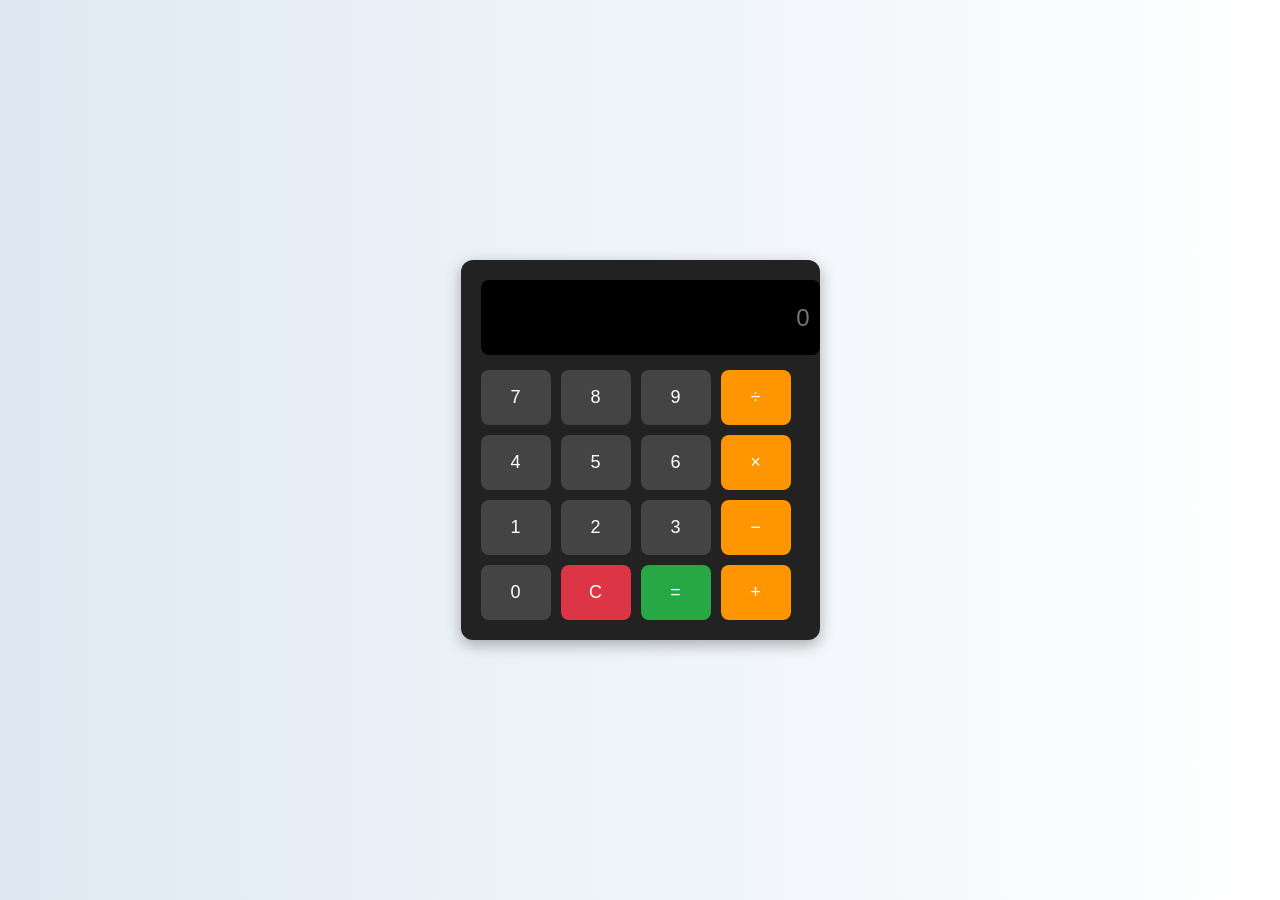
<file: LAB_exam/index.html>
<!DOCTYPE html>
<html lang="en">
<head>
    <meta charset="UTF-8">
    <title>Basic Calculator</title>
    <link rel="stylesheet" href="style.css">
</head>

<body>

<div class="calculator">

    <input type="text" id="display" placeholder="0" disabled>

    <div class="btns">
        <button onclick="addValue('7')">7</button>
        <button onclick="addValue('8')">8</button>
        <button onclick="addValue('9')">9</button>
        <button class="op" onclick="addValue('/')">÷</button>

        <button onclick="addValue('4')">4</button>
        <button onclick="addValue('5')">5</button>
        <button onclick="addValue('6')">6</button>
        <button class="op" onclick="addValue('*')">×</button>

        <button onclick="addValue('1')">1</button>
        <button onclick="addValue('2')">2</button>
        <button onclick="addValue('3')">3</button>
        <button class="op" onclick="addValue('-')">−</button>

        <button onclick="addValue('0')">0</button>
        <button class="clear" onclick="clearScreen()">C</button>
        <button class="equal" onclick="getResult()">=</button>
        <button class="op" onclick="addValue('+')">+</button>
    </div>

</div>

<script src="script.js"></script>

</body>
</html>
</file>
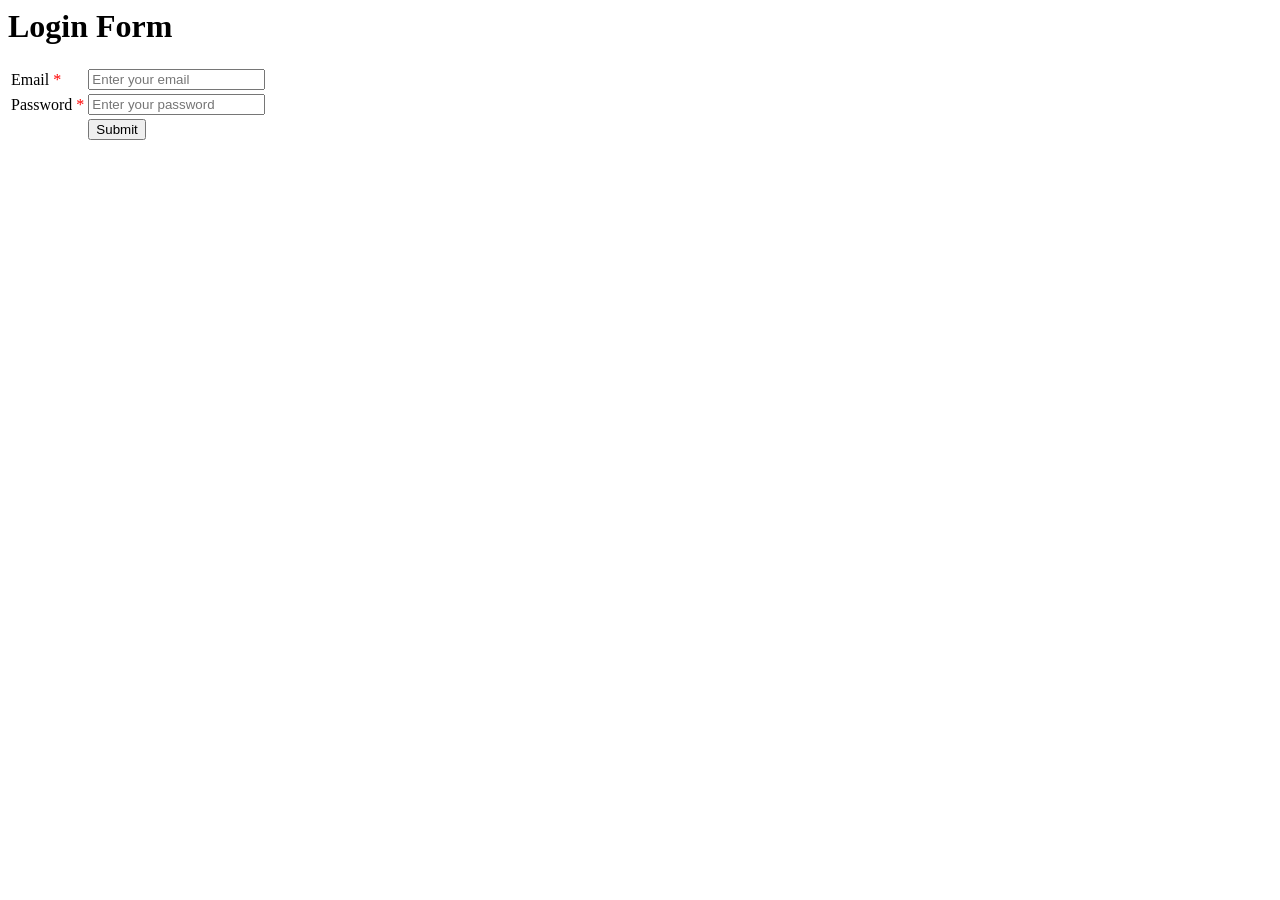
<file: LABTASK3/Task.html>
<html>
  <head>
    <script src="Task3.js"></script>
  </head>
  <body>
    <script>
      document.write("<h1>Login Form</h1>");
    </script>

    <table>
      <tr>
        <td>Email <span style="color: red">*</span></td>
        <td>
          <input
            type="text"
            placeholder="Enter your email"
            id="email"
            onchange="return getEmail();"
          />
        </td>
        <td>
          <p id="emailErr" style="color: red"></p>
        </td>
      </tr>

      <tr>
        <td>Password <span style="color: red">*</span></td>
        <td>
          <input
            type="text"
            placeholder="Enter your password"
            id="password"
            onkeyup="return getPassword();"
          />
        </td>
        <td>
          <p id="passErr" style="color: red"></p>
        </td>
      </tr>

      <tr>
        <td></td>
        <td>
          <button type="submit" onclick="return collectFormData();">
            Submit
          </button>
        </td>
      </tr>

      <tr>
        <td></td>
        <td>
          <p id="wrongCount" style="color: blue"></p>
        </td>
      </tr>
    </table>
  </body>
</html>
</file>
<file: LAB_exam/style.css>
body {
    margin: 0;
    padding: 0;
    background: linear-gradient(to right, #dfe9f3, #ffffff);
    font-family: Arial, sans-serif;

    display: flex;
    justify-content: center;
    align-items: center;
    height: 100vh;
}

.calculator {
    background: #222;
    padding: 20px;
    border-radius: 12px;
    box-shadow: 0 5px 15px rgba(0,0,0,0.3);
}

#display {
    width: 100%;
    height: 55px;
    font-size: 24px;
    text-align: right;
    padding: 10px;
    margin-bottom: 15px;
    border: none;
    border-radius: 8px;
    background: #000;
    color: #0f0;
}

.btns {
    display: grid;
    grid-template-columns: repeat(4, 70px);
    gap: 10px;
}

button {
    height: 55px;
    font-size: 18px;
    border: none;
    border-radius: 8px;
    cursor: pointer;
    background: #444;
    color: white;
    transition: 0.2s;
}

button:hover {
    background: #666;
}

.op {
    background: #ff9500;
}

.equal {
    background: #28a745;
}

.clear {
    background: #dc3545;
}
</file>
